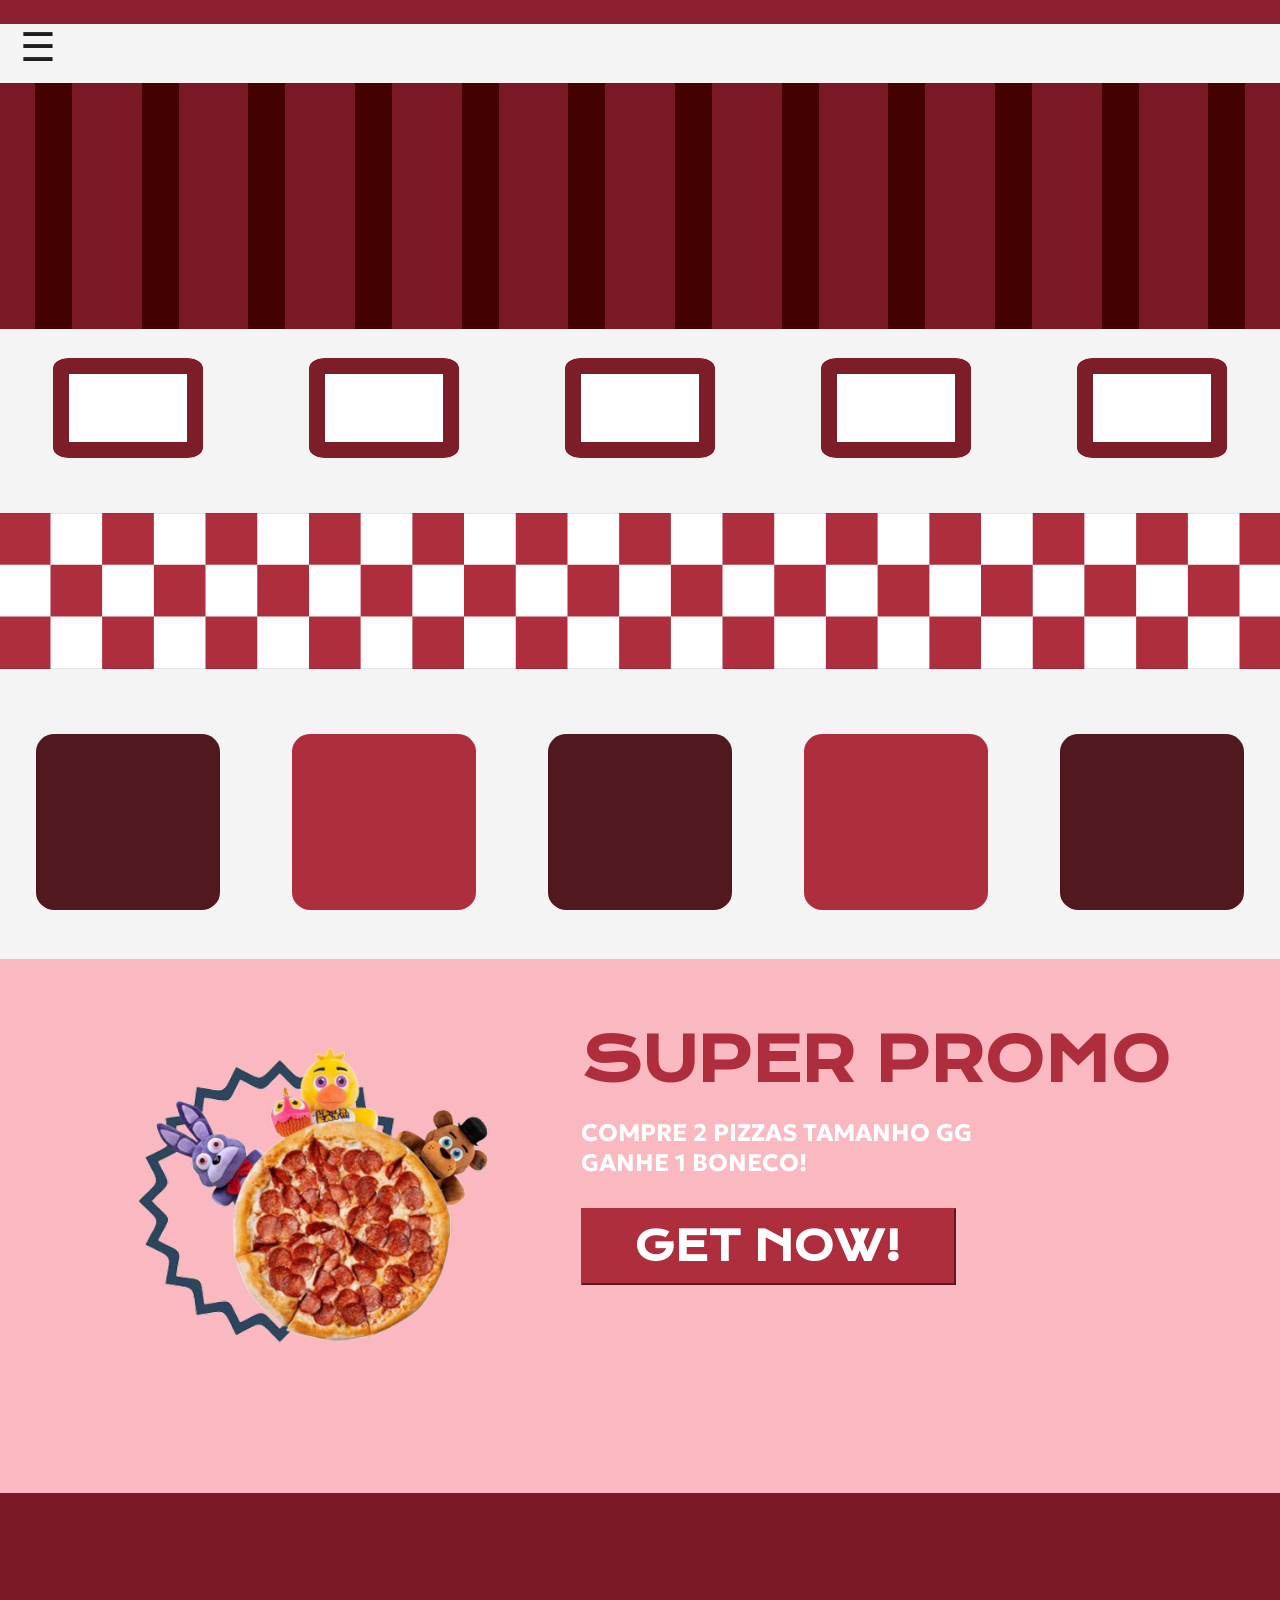
<file: index.html>
<!DOCTYPE html>
<html lang="en">
<head>
    <meta charset="UTF-8">
    <meta name="viewport" content="width=device-width, initial-scale=1.0">
    <link rel="stylesheet" href="style.css">
    <script src="script.js" defer></script>
    <link rel="shortcut icon" type="imagex/png" href="aba.ico">
    <link rel="preconnect" href="https://fonts.googleapis.com">
<link rel="preconnect" href="https://fonts.gstatic.com" crossorigin>
<link href="https://fonts.googleapis.com/css2?family=Krona+One&display=swap" rel="stylesheet">
<link rel="preconnect" href="https://fonts.googleapis.com">
<link rel="preconnect" href="https://fonts.gstatic.com" crossorigin>
<link href="https://fonts.googleapis.com/css2?family=Geologica:wght,CRSV@100..900,0&family=Krona+One&display=swap" rel="stylesheet">
    <title>Power Up! | Delivery Dos Gamers</title>
   
</head>


<body>


  <div class="topBar">
  </div>


    <header class="mainHeader">


        <div id="sideBAR1" class="sideBar">
            <a href="#" class="btnFechar" onclick="fecharBar()">×</a>
            <a href="index.html">★ Início ★</a>
            <a href="card.html">★ Card do Herói ★</a>
            <a href="invent.html">★ Inventário ★</a>
            <button id="toggle-dark"></button>
          </div>


          
          <div id="main">
            <label for="menu" class="menu" onclick="abrirBar()">☰</label>
          </div>
           
    </header>


    <div class="header2">

    </div>


</div>


<div class="bestOf">
  <div class="box"></div>
  <div class="box"></div>
  <div class="box"></div>
  <div class="box"></div>
  <div class="box"></div>
</div>


<div class="checkerboard">
</div>


<div class="mini-menu">
  <div class="box2"></div>
  <div class="box3"></div>
  <div class="box2"></div>
  <div class="box3"></div>
  <div class="box2"></div>
</div>

<div class="promo">
  <img src="images/promo.webp" alt="" data-produto-id="1">
  <div class="promo2">
  <h1>SUPER PROMO</h1>
  <br>
  <h2>COMPRE 2 PIZZAS
    TAMANHO GG <br> GANHE 1 BONECO! </h2>
  <a href="invent.html"><button class="GETNOW">GET NOW!</button></a>
</div>
</div>

<footer class="footer">
</footer>


</body>
</html>
</file>
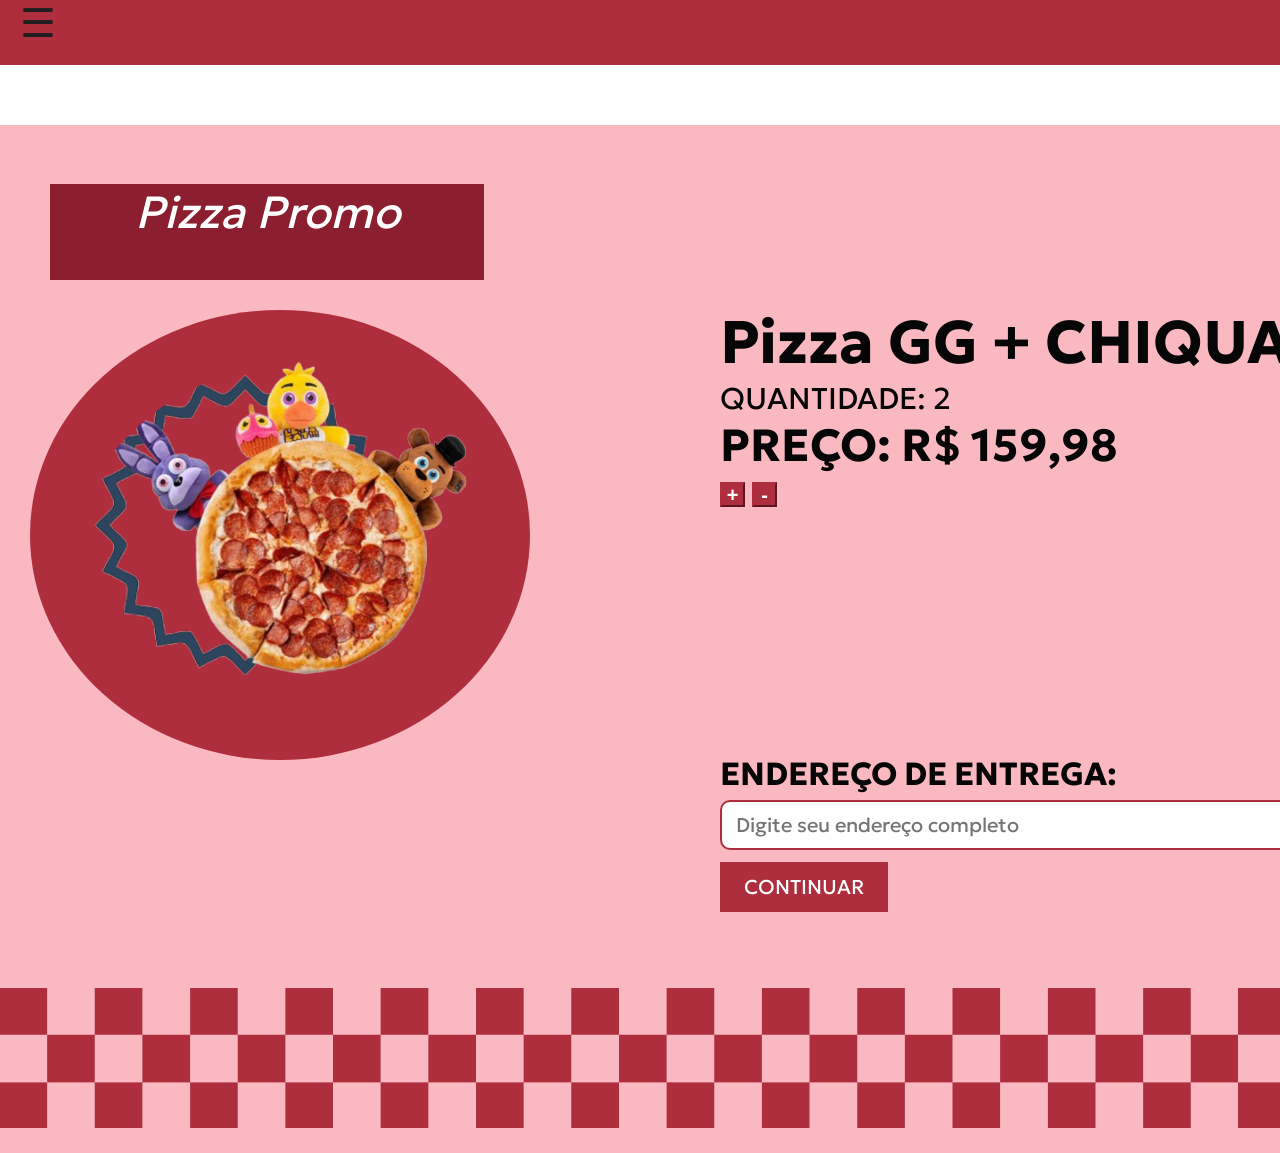
<file: invent.html>
<!DOCTYPE html>
<html lang="en">
<head>
    <meta charset="UTF-8">
    <meta name="viewport" content="width=device-width, initial-scale=1.0">
    <link rel="stylesheet" href="style.css">
    <script src="script.js" defer></script>
    <link rel="shortcut icon" type="imagex/png" href="aba.ico">
    <link rel="preconnect" href="https://fonts.googleapis.com">
    <link rel="preconnect" href="https://fonts.gstatic.com" crossorigin>
    <link href="https://fonts.googleapis.com/css2?family=Krona+One&display=swap" rel="stylesheet">
    <link rel="preconnect" href="https://fonts.googleapis.com">
    <link rel="preconnect" href="https://fonts.gstatic.com" crossorigin>
    <link href="https://fonts.googleapis.com/css2?family=Geologica:wght,CRSV@100..900,0&family=Krona+One&display=swap" rel="stylesheet">
    <title>Power Up! | Delivery Dos Gamers</title>
</head>
<body>

    <style>
        body {
          background-color: var(--bgCard-cor);
          color: var(--inFonte-cor);
        }
    
    
        .mainHeader {
          background-color: var(--mainHead-cor);
        }
    
        #main {
        width: 100%;
        background-color: var(--mainHeaderCard-cor);
    }

    .bottomBar {
        height: 60px;
        width: 100%;
        background-color: var(--fonte-cor);
    }

    .menu {
    margin-top: 5vh;
    }
    
        .menu {
          margin-top: 12px;
          margin-bottom: 12px;
        }

        
      </style>
    
    
      <header class="mainHeader">
    
        <div id="sideBAR1" class="sideBar">
          <a href="#" class="btnFechar" onclick="fecharBar()">×</a>
          <a href="index.html">★ Início ★</a>
          <a href="card.html">★ Card do Herói ★</a>
          <a href="invent.html">★ Inventário ★</a>
          <button id="toggle-dark"></button>
        </div>
    
    
    
      
         
        <div id="main">
          <label for="menu" class="menu" onclick="abrirBar()">☰</label>
        </div>
      
   <div class="bottomBar">
    </div>
         
  </header>


<div class="displayIn">
  <div class="retInv"><p>Pizza Promo</p></div>
</div>
<div class="pop">
  <img src="images/promo.webp" alt="" data-produto-id="1">
</div>

<div class="promoT">
  <h1>Pizza GG + CHIQUA TOY</h1>
  <p>QUANTIDADE: <span id="quantidade">2</span></p>
  <h2>PREÇO: R$ <span id="preco">79,99</span></h2>
  
  <div><button type="button" id="btn-mais">+</button>
    <button type="button" id="btn-menos">-</button></div>
</div>

<div id="endereco2"><h1>ENDEREÇO DE ENTREGA:</h1></div>
<input type="text" id="endereco" placeholder="Digite seu endereço completo">
<button type="button" id="btn-continuar">CONTINUAR</button>


<div class="checkerboard2">
</div>


    
</body>
</html>
</file>
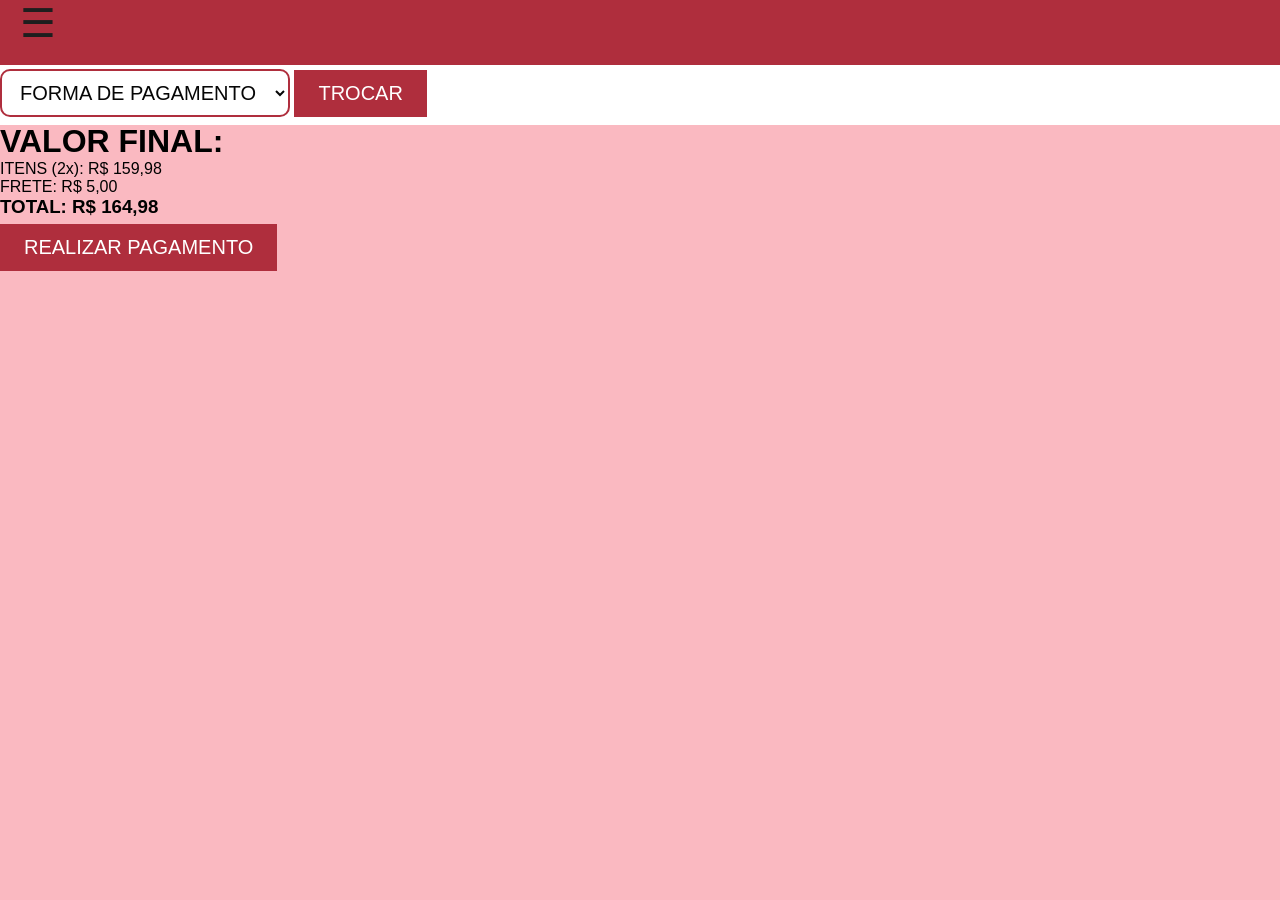
<file: invent2.html>
<!DOCTYPE html>
<html lang="en">
<head>
    <meta charset="UTF-8">
    <meta name="viewport" content="width=device-width, initial-scale=1.0">
    <link rel="stylesheet" href="style.css">
    <script src="script.js" defer></script>
    <link rel="shortcut icon" type="imagex/png" href="aba.ico">
    
    <title>Power Up! | Delivery Dos Gamers</title>
</head>
<body>

    <style>
        body {
          background-color: var(--bgInvent-cor);
          color: black;
        }
    
    
        .mainHeader {
          background-color: var(--mainHead-cor);
        }
    
        #main {
        width: 100%;
        background-color: var(--mainHeaderCard-cor);
    }

    .bottomBar {
        height: 60px;
        width: 100%;
        background-color: var(--fonte-cor);
    }

    .menu {
    margin-top: 5vh;
    }
    
        .menu {
          margin-top: 12px;
          margin-bottom: 12px;
        }

        
      </style>
    
    
      <header class="mainHeader">
    
        <div id="sideBAR1" class="sideBar">
          <a href="#" class="btnFechar" onclick="fecharBar()">×</a>
          <a href="index.html">★ Início ★</a>
          <a href="card.html">★ Card do Herói ★</a>
          <a href="invent.html">★ Inventário ★</a>
          <button id="toggle-dark"></button>
        </div>
    
    
    
      
         
        <div id="main">
          <label for="menu" class="menu" onclick="abrirBar()">☰</label>
        </div>
      
   <div class="bottomBar">
    </div>
         
  </header>

  <div>
    <select id="forma-pagamento">
      <option value="">FORMA DE PAGAMENTO</option>
      <option value="pix">Pix</option>
      <option value="credito">Cartão de crédito</option>
      <option value="debito">Cartão de débito</option>
      <option value="boleto">Boleto</option>
      <option value="dinheiro">Dinheiro na entrega</option>
    </select>
    <button type="button" id="btn-trocar">TROCAR</button>
  </div>
  
  <div>
  <div><h1>VALOR FINAL:</h1></div>
  <p>ITENS (<span id="qtd-resumo"></span>x): R$ <span id="valor-itens"></span></p>
  <p>FRETE: R$ <span id="valor-frete"></span></p>
  <h3>TOTAL: R$ <span id="valor-total"></span></h3>
 </div>
  
  <button type="button" id="btn-pagar">REALIZAR PAGAMENTO</button>
  

  <div id="painel-pagamento" style="display:none;"></div>
</file>
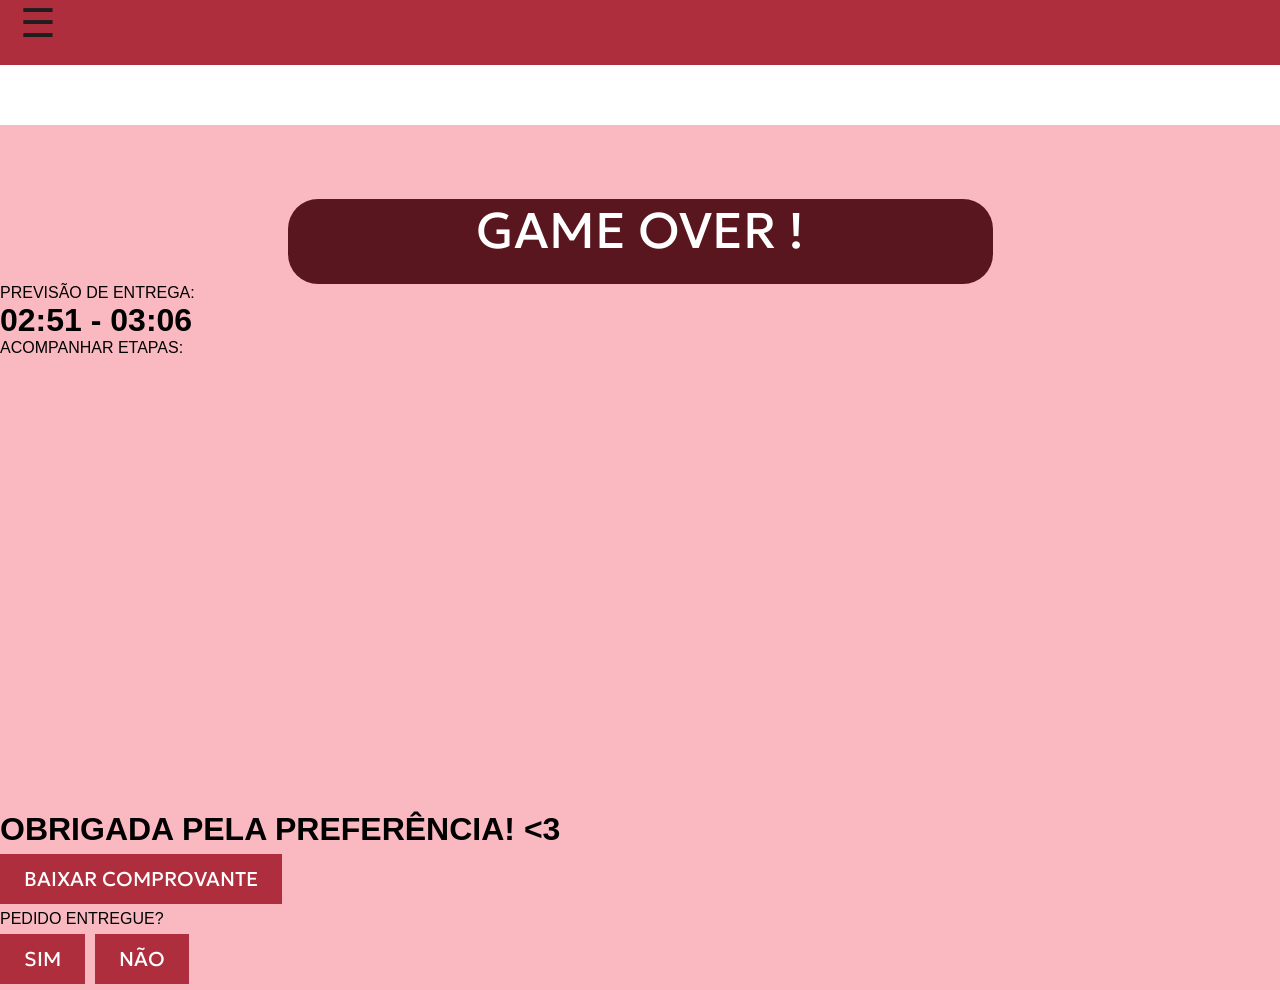
<file: invent3.html>
<!DOCTYPE html>
<html lang="en">
<head>
    <meta charset="UTF-8">
    <meta name="viewport" content="width=device-width, initial-scale=1.0">
    <link rel="stylesheet" href="style.css">
    <script src="script.js" defer></script>
    <link rel="shortcut icon" type="imagex/png" href="aba.ico">
    <link rel="preconnect" href="https://fonts.googleapis.com">
<link rel="preconnect" href="https://fonts.gstatic.com" crossorigin>
<link href="https://fonts.googleapis.com/css2?family=Krona+One&display=swap" rel="stylesheet">
<link rel="preconnect" href="https://fonts.googleapis.com">
<link rel="preconnect" href="https://fonts.gstatic.com" crossorigin>
<link href="https://fonts.googleapis.com/css2?family=Geologica:wght,CRSV@100..900,0&family=Krona+One&display=swap" rel="stylesheet">
    <title>Power Up! | Delivery Dos Gamers</title>
</head>
<body>

    <style>
        body {
          background-color: var(--bgInvent-cor);
          color: black;
        }
    
    
        .mainHeader {
          background-color: var(--mainHead-cor);
        }
    
        #main {
        width: 100%;
        background-color: var(--mainHeaderCard-cor);
    }

    .bottomBar {
        height: 60px;
        width: 100%;
        background-color: var(--fonte-cor);
    }

    .menu {
    margin-top: 5vh;
    }
    
        .menu {
          margin-top: 12px;
          margin-bottom: 12px;
        }

        
      </style>
    
    
      <header class="mainHeader">
    
        <div id="sideBAR1" class="sideBar">
          <a href="#" class="btnFechar" onclick="fecharBar()">×</a>
          <a href="index.html">★ Início ★</a>
          <a href="card.html">★ Card do Herói ★</a>
          <a href="invent.html">★ Inventário ★</a>
          <button id="toggle-dark"></button>
        </div>
    
    
    
      
         
        <div id="main">
          <label for="menu" class="menu" onclick="abrirBar()">☰</label>
        </div>
      
   <div class="bottomBar">
    </div>
         
  </header>


<div class="display">
  <div class="retCard2"><p>GAME OVER !</p></div>
</div>

<p>PREVISÃO DE ENTREGA:</p>
<h1 id="previsao">--:-- - --:--</h1>

<p>ACOMPANHAR ETAPAS:</p>
<iframe id="mapa" width="100%" height="450" style="border:0;"
        allowfullscreen loading="lazy"></iframe>

<h1>OBRIGADA PELA PREFERÊNCIA! &lt;3</h1>

<button type="button" id="btn-comprovante">BAIXAR COMPROVANTE</button>
<p>PEDIDO ENTREGUE?</p>
<button type="button" id="btn-sim">SIM</button>
<button type="button" id="btn-nao">NÃO</button>
<p id="msg-nao" style="display:none;">Tudo bem! Seu pedido ainda está a caminho 🚚</p>
</file>
<file: style.css>
* {
  margin: 0;
  padding: 0;
  box-sizing: border-box;
}


body {
  font-family: "Helvetica Neue", Helvetica, Arial, sans-serif;
  background-color: var(--bg-cor);
  color: var(--fonte-cor);
  transition: background-color 0.3s, color 0.3s;
  
}

body.dark-mode{
  --bg-cor: #430102;
  --fonte-cor: #060606;
  --inFonte-cor: #fff;
  --retInFonte-cor:#C1914F;
  --menu-cor:#757575;
  --main-cor: #000000;
  --bgCard-cor: #430102;
  --mainHeaderCard-cor: #430102;
  --sideBar-cor: #C1914F;
  --topbar-cor: #430102;
  --topbar2-cor: #000000;
  --side--cor: #EBE0C2;
  --title-cor: #000000;
  --icon-cor: #000000;
  --box-cor: #AF2E3D;
  --box2-cor:#731B25;
  --box3-cor:#AF2E3D;
  --promo-cor: #EBE0C2;
  --footer-cor:#220B11;
  --retCard-cor:#C1914F;
  --bCard-cor:#C1914F;
  --nick-cor: #C1914F;
  --retInv-cor: #EBE0C2;
  --imagem : url("images/bannerDarkM.png");
  --check-img : url("images/checkDarkM.png");
  --check2-img : url("images/check2DarkM.png");
  --iconDL-img : url("images/lightmode.png");
  --user-img : url("images/user.png");
}

#toggle-dark {
  height: 50px;
  width: 170px;
  border-color: #000000;
  margin-top: 73vh;
  margin-left: 20px;
  background-image: var(--iconDL-img);
  background-size: cover;
}

:root {
  --bg-cor: #F4F4F4;
  --fonte-cor: #FFF;
  --inFonte-cor: #060606;
  --retInFonte-cor:#fff;
  --menu-cor:#1E1E1E;
  --main-cor: #F4F4F4;
  --bgCard-cor: #FAB9C1;
  --mainHeaderCard-cor: #AF2E3D;
  --sideBar-cor: #430102;
  --topbar-cor: #8C1F2F;
  --topbar2-cor: #fff;
  --side--cor: #f3b4b4;
  --title-cor: #59161E;
  --icon-cor: #430102;
  --box-cor: #7C1D28;
  --box2-cor:#50191F;
  --box3-cor:#AF2E3D;
  --promo-cor: #FAB9C1;
  --footer-cor:#7B1826;
  --retCard-cor:#59161E;
  --bCard-cor:#AF2E3D;
  --nick-cor: #AF2E3D;
  --retInv-cor: #8C1F2F;
  --imagem : url("images/banner.webp");
  --check-img : url("images/check.png");
  --check2-img : url("images/check2.png");
  --iconDL-img : url("images/darkmode.png");
  --user-img : url("images/user.png");
}





.topBar {
  height: 24px;
  width: 100%;
  background-color: var(--topbar-cor);
}




.topBar2 {
  height: 24px;
  width: 100%;
  background-color: var(--topbar2-cor);
}


.mainHeader {
  height: 59px;
  width: 100%;
  background-color: var(--bg-cor);
}


#main {
  transition: margin-left .5s;
  height: 65px;
  background-color: var(--main-cor);
}


.menu {
  height: 30px;
  width: 25px;
  font-size: 40px;
  color: var(--menu-cor);
  margin-left: 20px;
}

.sideBar {
  height: 100%;
  width: 0;
  position: fixed;
  z-index: 1;
  top: 0;
  left: 0;
  background-color: var(--sideBar-cor);
  overflow-x: hidden;
  transition: 0.5s;
  padding-top: 60px;
  white-space: nowrap;
}


.header2 {
  height: 246px;
  width: 100%;
  background-image: var(--imagem);
}


.item {
  height: 246px;
  width: 37px;
  background-color: var(--stripes-cor);
}


.sideBar a {
  padding: 8px 8px 8px 32px;
  text-decoration: none;
  font-size: 20px;
  color: var(--fonte-cor);
  display: block;
  transition: 0.3s;
  user-select: none;
}


.sideBar a:hover {
  color: var(--side--cor);
}


.sideBar .btnFechar {
  position: absolute;
  top: 0;
  color: var(--fonte-cor);
  right: 25px;
  font-size: 25px;
  margin-left: 50px;
}

.bestOf{
  display:flex;
  justify-content: space-around;
  height: 135px;
  width:100%;
  margin-top: 29px;
}

.mini-menu {
  display:flex;
  justify-content: space-around;
  height: 135px;
  width: 100%;
  margin-top: 65px;
}


.box{
  display:flex;
  justify-content: space-around;
  height: 100px;
  width: 150px;
  padding: 16px;
  border-radius: 10%;
  background-image: linear-gradient(#fff 0%,#fff 100%), linear-gradient(var(--box-cor) 0%, var(--box-cor) 100%);
  background-clip: content-box, padding-box;
  }


.box2{
  display:flex;
  justify-content: space-around;
  background-color: var(--box2-cor);
  height: 176px;
  width: 184px;
  padding: 16px;
  border-radius: 10%;
}

.box3{
  display:flex;
  justify-content: space-around;
  background-color: var(--box3-cor);
  height: 176px;
  width: 184px;
  padding: 16px;
  border-radius: 10%;
}


.checkerboard {
  height: 156px;
  width: 100%;
  margin-top: 20px;
  background-image: var(--check-img);
}

.checkerboard2 {
  height: 165px;
  width: 100%;
  margin-top: 70px;
  background-image: var(--check2-img);
  background-repeat: repeat-x;
}

.icon {
  height: 249px;
  width: 262px;
  border-radius: 50%;
  margin-top: 50px;
  margin-left: 86vh;
  background-image: var(--user-img);
  background-size: cover;
}

.nickname {
  display: flex;
  justify-content: center;
  text-align: center;
  height: 55px;
  width: 300px;
  border-radius: 50px;
  margin-top: 50px;
  margin-left: 84.3vh;
  background-color: var(--nick-cor);
}

.nickname p {
  font-family: "Geologica", sans-serif;
  font-size: 25px;
}

.promo{
  display: flex;
  justify-content: center;
  height: 534px;
  width: 100%;
  background-color: var(--promo-cor);
  margin-top: 10vh;
}
.promo2{
  display: inline-block;
  margin-top: 7vh;
  font-family: "Geologica", sans-serif;
}
.promo h1{
  color: var(--box3-cor);
  font-family: "Krona One", sans-serif;
  font-size: 60px;
}
.GETNOW {
  height: 77px;
  width: 375px;
  font-family: "Krona One", sans-serif;
  margin-top: 30px;
  background-color: var(--box3-cor);
  color: var(--fonte-cor);
  font-size: 40px;
  border-color: var(--box3-cor);
  font-weight: bold;
}

.promo img{
  margin-top: 7vh;
}

.footer {
  height: 174px;
  width: 100%;
  background-color: var(--footer-cor);
}

.display {
  display: flex;
  justify-content: center;
  text-align: center;
}

.displayIn {
  display: inline-block;
  text-align: center;
  margin-left: 50px;
  margin-top: 125px;
}

.retCard {
  height: 91px;
  width: 705px;
  border-radius: 30px;
  margin-top: 50px;
  background-color: var(--retCard-cor);
}


.retCard p {
  margin-top: 10px;
  font-family: "Geologica", sans-serif;
  font-size: 33px;
}

.retCard2 {
  height: 85px;
  width: 705px;
  border-radius: 30px;
  margin-top: 140px;
  background-color: var(--retCard-cor);
}

.retCard2 p {
  font-family: "Geologica", sans-serif;
  font-size: 50px;
  color: var(--fonte-cor);
}

#bCard{
  display: flex;
  flex-direction: column;
  height: 450px;           
  justify-content: space-between;
}

.bCard {
  height: 85px;
  width: 570px;
  margin-top: 56px;
  margin-left: 70vh;
  font-family: "Geologica", sans-serif;
  font-size: 30px;
  border-color: var(--bCard-cor);
  background-color: var(--bCard-cor);
  color: var(--fonte-cor);
}

.retInv {
  height: 96px;
  width: 434px;
  background-color: var(--retInv-cor);
  color: var(--retInFonte-cor);
  font-style: italic;
  font-family: "Geologica", sans-serif;
  font-size: 45px;
}

.pop {
  height: 450px;
  width: 500px;
  border-radius: 50%;
  background-color: var(--box3-cor);
  margin-top: 30px;
  margin-left: 30px;
}

.pop img{
  margin-left: 35px;
  margin-top: 50px;
}


.promoT {
  display: flex;
  flex-direction: column;
  font-family: "Geologica", sans-serif;
  font-size: 30px;
  margin-left: 80vh;
  height: 450px;
  width: 990px;
  margin-top:-456px; ;
}


.promoT button {
  display: inline;
  height: 25px;
  width: 25px;
  color: var(--fonte-cor);
  font-weight: bold;
  font-size: 20px;
  border-color: var(--bCard-cor);
  background-color: var(--bCard-cor);
}




:root { --bgInvent-cor: #FAB9C1; }
body.dark-mode { --bgInvent-cor: #EBE0C2; }
 

.pop {
  overflow: hidden;
}
.pop img {
  width: 100%;
  height: 100%;
  object-fit: cover;
  border-radius: 50%;
  display: block;
}
 

#endereco,
#forma-pagamento,
#painel-pagamento input {
  font-family: "Geologica", sans-serif;
  font-size: 20px;
  padding: 10px 14px;
  margin: 6px 0;
  border: 2px solid var(--bCard-cor);
  border-radius: 10px;
  background-color: #fff;
  color: #060606;
}

#forma-pagamento {
  margin-top: 10px;
}
 
#endereco {
  width: min(600px, 90%);
  margin-left: 80vh;
}


#endereco2 {
  font-family: "Geologica", sans-serif;
  margin-left: 80vh;
}
 
#forma-pagamento:disabled {
  opacity: 1;
  background-color: #eee;
}
 

#btn-continuar, #btn-trocar, #btn-pagar,
#btn-comprovante,
#btn-sim,
#btn-nao,
#painel-pagamento button {
  font-family: "Geologica", sans-serif;
  font-size: 20px;
  padding: 10px 22px;
  margin: 6px 6px 6px 0;
  border: 2px solid var(--bCard-cor);
  background-color: var(--bCard-cor);
  color: var(--fonte-cor);
  cursor: pointer;
}

 
#btn-continuar { margin-left: 80vh; }
 
#painel-pagamento {
  margin-top: 20px;
  padding: 16px;
  border-radius: 14px;
  background-color: rgba(255, 255, 255, 0.55);
  max-width: 560px;
}
 
#msg-nao {
  font-family: "Geologica", sans-serif;
  margin-top: 10px;
}
 

.conteudo {
  font-family: "Geologica", sans-serif;
  width: min(700px, 90%);
  margin: 30px auto;
}
.conteudo h1, .conteudo h3 { margin: 12px 0; }
.conteudo p { margin: 6px 0; font-size: 20px; }
</file>
